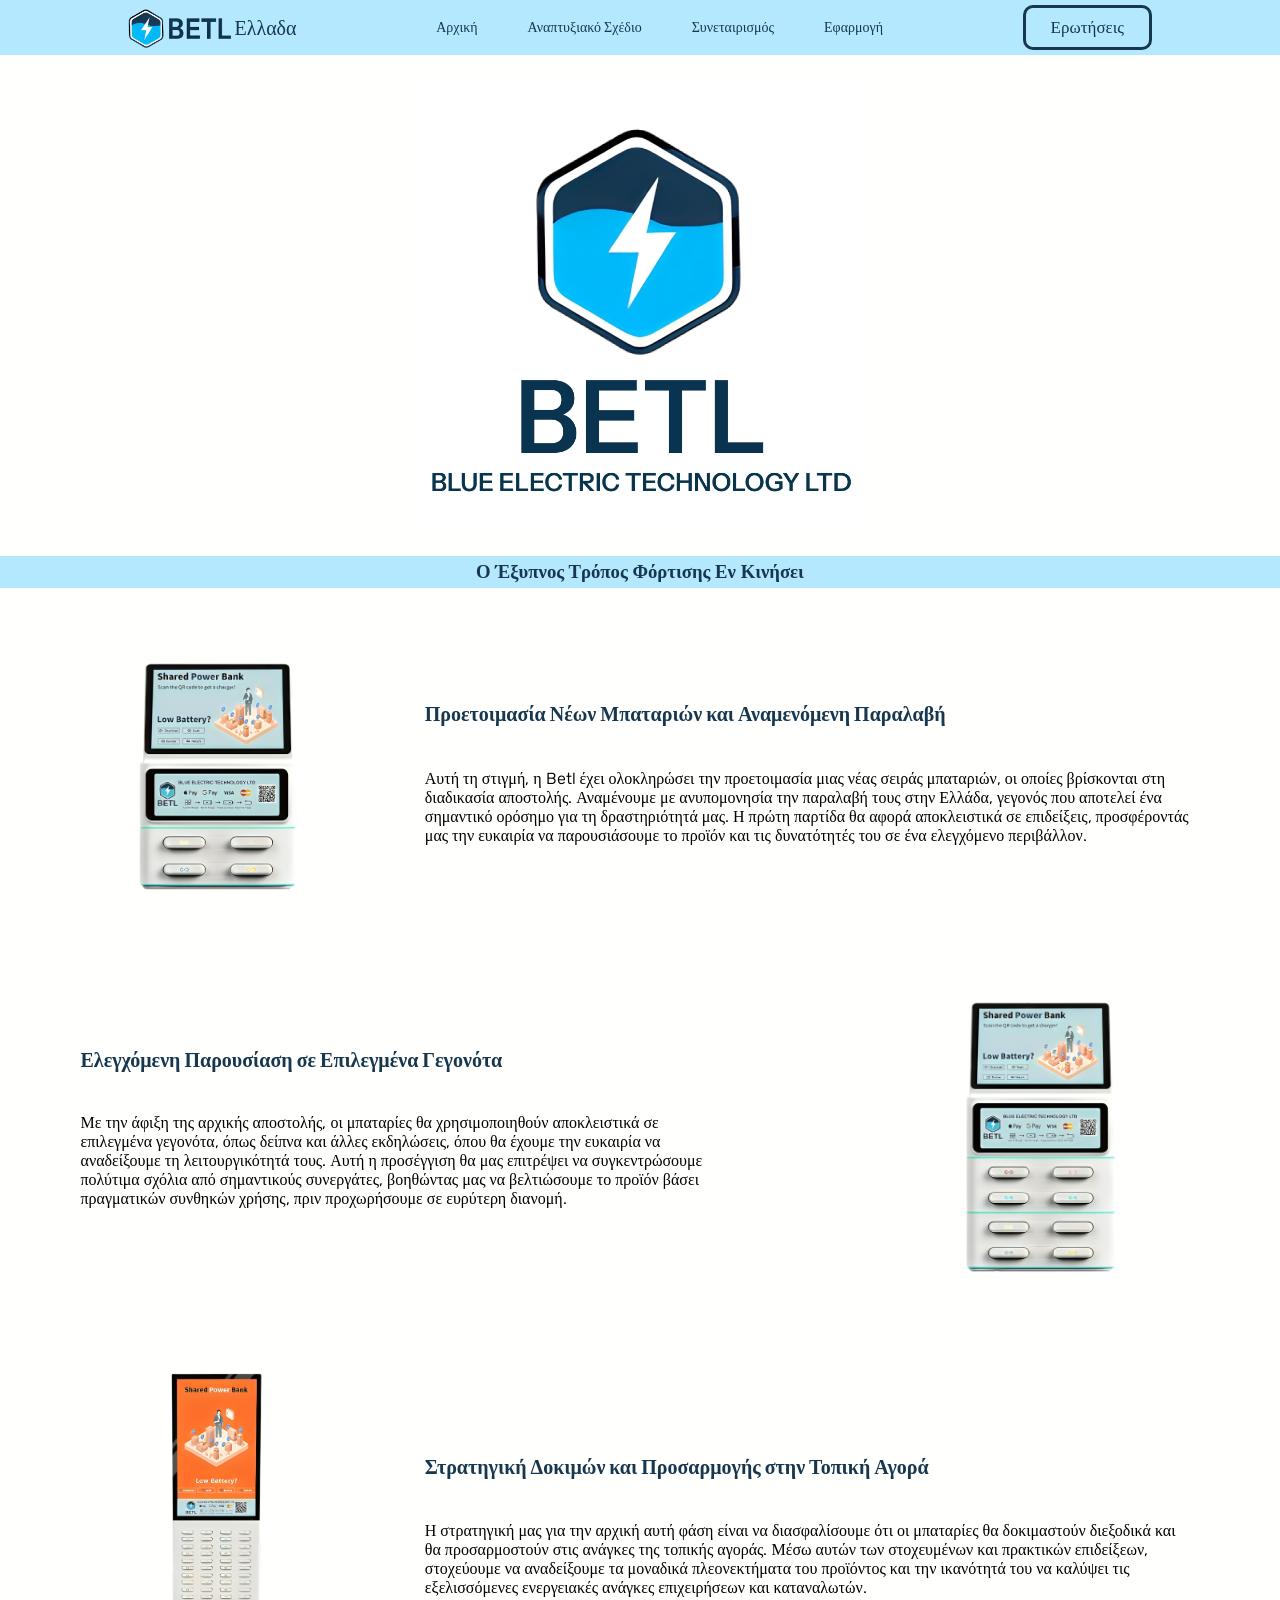
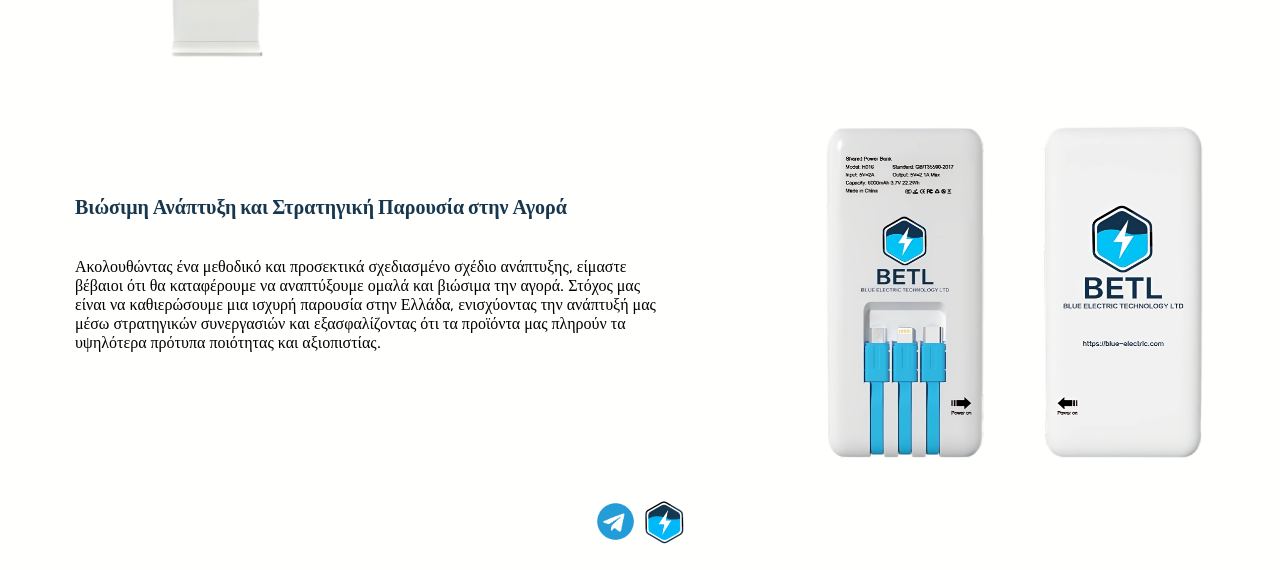
<file: index.html>
<!DOCTYPE html>
<html lang="en">
  <head>
    <meta charset="UTF-8" />
    <meta name="viewport" content="width=device-width, initial-scale=1" />
    <title>Betl Ελλαδα</title>
    <link rel="icon" type="image/x-icon" href="Imgs/betl-greece.png" />
    <link rel="stylesheet" href="./styles.css" />

    <!-- Google Font -->
    <link rel="preconnect" href="https://fonts.googleapis.com">
    <link rel="preconnect" href="https://fonts.gstatic.com" crossorigin>
    <link href="https://fonts.googleapis.com/css2?family=Rubik:ital,wght@0,300..900;1,300..900&display=swap" rel="stylesheet">

    <!-- Telegram Icon -->
    <link rel="stylesheet" href="https://cdnjs.cloudflare.com/ajax/libs/font-awesome/4.7.0/css/font-awesome.min.css">
  </head>

  <body>
    <!-- Sidebar -->
    <header>
    <nav class="sidebar">
      <ul>
        <li><a href="/">Αρχική</a></li>
        <li><a href="development-plan">Αναπτυξιακό Σχέδιο</a></li>
        <li><a href="partnership">Συνεταιρισμός</a></li>
        <li><a onclick=" window.open('https://betl6b.com/dw/','_blank')">Εφαρμογή</a></li>
        <li><a href="questions">Ερωτήσεις</a></li>
        <li onclick=hideSidebar()><a href="#"><svg xmlns="http://www.w3.org/2000/svg" height="24px" viewBox="0 -960 960 960" width="24px" fill="#e8eaed"><path d="m256-200-56-56 224-224-224-224 56-56 224 224 224-224 56 56-224 224 224 224-56 56-224-224-224 224Z"/></svg></a></li>
      </ul>
    </nav>
  
    <!-- Nav Bar -->
      <ul id="betl-nav-logo">
        <li>
          <img id="theme-switch" src="Imgs/betl-logo-2-trans.png" alt="Betl Logo" height="40px">
          <li class="nav-links-r"><a href="/">Ελλαδα</a></li>
        </li>
      </ul>
      <nav>
        <ul class="nav-links">
          <li><a href="/">Αρχική</a></li>
          <li><a href="development-plan">Αναπτυξιακό Σχέδιο</a></li>
          <li><a href="partnership">Συνεταιρισμός</a></li>
          <li><a onclick=" window.open('https://betl6b.com/dw/','_blank')">Εφαρμογή</a></li>
      </nav>
      <a class="cta" href="questions"><button>Ερωτήσεις</button></a>
      <ul class="nav-icon">
        <li onclick=showSidebar()><a href="#"><svg xmlns="http://www.w3.org/2000/svg" height="24px" viewBox="0 -960 960 960" width="24px" fill="#e8eaed"><path d="M120-240v-80h720v80H120Zm0-200v-80h720v80H120Zm0-200v-80h720v80H120Z"/></svg></a></li>
      </ul>
    </header>

    <!-- Logo -->
    <div class="betl">
      <img class="logo" id="logo" src="/Imgs/logo-blue.png" alt="Logo" width="450px" height="450px">
    </div>

    <div class="underline">
      <h3>Ο Έξυπνος Τρόπος Φόρτισης Εν Κινήσει</h3>
    </div>

    <!-- Descrtiption/Images -->
    <div class="desc">
      <div class="img-1">
        <img id="img1" class="img_1" src="Imgs/betl-battery-1V2.png" alt="Fun Commands" width="650" height="350px">
        <div class="img-desc-1">
          <h1>Προετοιμασία Νέων Μπαταριών και Αναμενόμενη Παραλαβή</h1>
          <h4>Αυτή τη στιγμή, η Betl έχει ολοκληρώσει την προετοιμασία μιας νέας σειράς μπαταριών, οι οποίες βρίσκονται στη διαδικασία αποστολής. Αναμένουμε με ανυπομονησία την παραλαβή τους στην Ελλάδα, γεγονός που αποτελεί ένα σημαντικό ορόσημο για τη δραστηριότητά μας. Η πρώτη παρτίδα θα αφορά αποκλειστικά σε επιδείξεις, προσφέροντάς μας την ευκαιρία να παρουσιάσουμε το προϊόν και τις δυνατότητές του σε ένα ελεγχόμενο περιβάλλον.</h4><br><br><br>
        </div>
      </div>
      <div class="img-2">
        <img id="img2" class="img_2" src="Imgs/betl-battery-2V2.png" alt="Information Commands" width="650" height="400px">
        <div class="img-desc-2">
          <h1>Ελεγχόμενη Παρουσίαση σε Επιλεγμένα Γεγονότα</h1>
          <h4>Με την άφιξη της αρχικής αποστολής, οι μπαταρίες θα χρησιμοποιηθούν αποκλειστικά σε επιλεγμένα γεγονότα, όπως δείπνα και άλλες εκδηλώσεις, όπου θα έχουμε την ευκαιρία να αναδείξουμε τη λειτουργικότητά τους. Αυτή η προσέγγιση θα μας επιτρέψει να συγκεντρώσουμε πολύτιμα σχόλια από σημαντικούς συνεργάτες, βοηθώντας μας να βελτιώσουμε το προϊόν βάσει πραγματικών συνθηκών χρήσης, πριν προχωρήσουμε σε ευρύτερη διανομή.</h4><br><br><br>
        </div>
      </div>
      <div class="img-1">
        <img id="img1" class="img_1" src="Imgs/betl-battery-3V2.png" alt="Moderation Commands" width="650" height="450px">
        <div class="img-desc-1">
          <h1>Στρατηγική Δοκιμών και Προσαρμογής στην Τοπική Αγορά</h1>
          <h4>Η στρατηγική μας για την αρχική αυτή φάση είναι να διασφαλίσουμε ότι οι μπαταρίες θα δοκιμαστούν διεξοδικά και θα προσαρμοστούν στις ανάγκες της τοπικής αγοράς. Μέσω αυτών των στοχευμένων και πρακτικών επιδείξεων, στοχεύουμε να αναδείξουμε τα μοναδικά πλεονεκτήματα του προϊόντος και την ικανότητά του να καλύψει τις εξελισσόμενες ενεργειακές ανάγκες επιχειρήσεων και καταναλωτών.</h4><br><br><br>
        </div>
      </div>
      <div class="img-2">
        <img id="img2" class="img_2" src="Imgs/betl-batteryV2.png" alt="Moderation Commands" width="650" height="450px">
        <div class="img-desc-2">
          <h1>Βιώσιμη Ανάπτυξη και Στρατηγική Παρουσία στην Αγορά</h1>
          <h4>Ακολουθώντας ένα μεθοδικό και προσεκτικά σχεδιασμένο σχέδιο ανάπτυξης, είμαστε βέβαιοι ότι θα καταφέρουμε να αναπτύξουμε ομαλά και βιώσιμα την αγορά. Στόχος μας είναι να καθιερώσουμε μια ισχυρή παρουσία στην Ελλάδα, ενισχύοντας την ανάπτυξή μας μέσω στρατηγικών συνεργασιών και εξασφαλίζοντας ότι τα προϊόντα μας πληρούν τα υψηλότερα πρότυπα ποιότητας και αξιοπιστίας.</h4><br><br><br>
        </div>
      </div>
     </div>

    <script src="script.js"></script>

    <footer class="footer">
      <img src="Imgs/telegram-icon.png" onclick=" window.open('https://t.me/yfantopoulos','_blank')" height="45px">
      <img src="Imgs/betl-logo-trans.png" height="45px" onclick="location.href='credits';">
     </footer>

  </body>
</html>
</file>
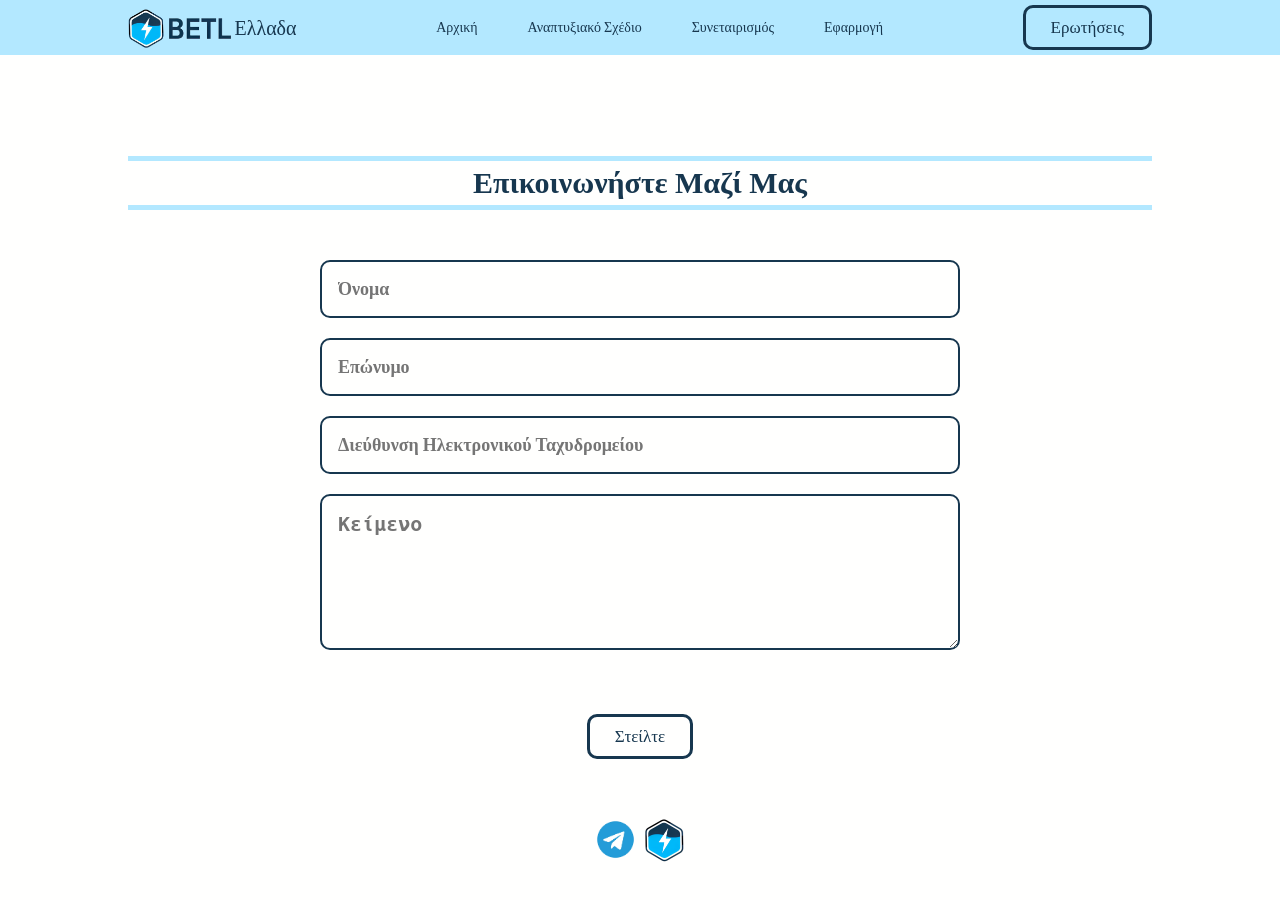
<file: contact.html>
<!DOCTYPE html>
<html lang="ελ">
  <head>
    <meta charset="UTF-8" />
    <meta name="viewport" content="width=device-width, initial-scale=1" />
    <title>Betl Ελλαδα</title>
    <link rel="icon" type="image/x-icon" href="Imgs/betl-greece.png" />
    <link rel="stylesheet" href="./styles.css" />

    <!-- Google Font -->
    <link rel="preconnect" href="https://fonts.googleapis.com">
    <link rel="preconnect" href="https://fonts.gstatic.com" crossorigin>
    <link href="https://fonts.googleapis.com/css2?family=Rubik:ital,wght@0,300..900;1,300..900&display=swap" rel="stylesheet">

    <!-- Telegram Icon -->
    <link rel="stylesheet" href="https://cdnjs.cloudflare.com/ajax/libs/font-awesome/4.7.0/css/font-awesome.min.css">
  </head>

  <body>
    <!-- Sidebar -->
    <header>
    <nav class="sidebar">
      <ul>
        <li><a href="/">Αρχική</a></li>
        <li><a href="development-plan">Αναπτυξιακό Σχέδιο</a></li>
        <li><a href="partnership">Συνεταιρισμός</a></li>
        <li><a onclick=" window.open('https://betl6b.com/dw/','_blank')">Εφαρμογή</a></li>
        <li><a href="questions">Ερωτήσεις</a></li>
        <li onclick=hideSidebar()><a href="#"><svg xmlns="http://www.w3.org/2000/svg" height="24px" viewBox="0 -960 960 960" width="24px" fill="#e8eaed"><path d="m256-200-56-56 224-224-224-224 56-56 224 224 224-224 56 56-224 224 224 224-56 56-224-224-224 224Z"/></svg></a></li>
      </ul>
    </nav>
  
    <!-- Nav Bar -->
    <ul id="betl-nav-logo">
      <li>
        <img id="theme-switch" src="Imgs/betl-logo-2-trans.png" alt="Betl Logo" height="40px">
        <li class="nav-links-r"><a href="/">Ελλαδα</a></li>
      </li>
    </ul>
    <nav>
      <ul class="nav-links">
        <li><a href="/">Αρχική</a></li>
        <li><a href="development-plan">Αναπτυξιακό Σχέδιο</a></li>
        <li><a href="partnership">Συνεταιρισμός</a></li>
        <li><a onclick=" window.open('https://betl6b.com/dw/','_blank')">Εφαρμογή</a></li>
    </nav>
    <a class="cta" href="questions"><button>Ερωτήσεις</button></a>
    <ul class="nav-icon">
      <li onclick=showSidebar()><a href="#"><svg xmlns="http://www.w3.org/2000/svg" height="24px" viewBox="0 -960 960 960" width="24px" fill="#e8eaed"><path d="M120-240v-80h720v80H120Zm0-200v-80h720v80H120Zm0-200v-80h720v80H120Z"/></svg></a></li>
    </ul>
  </header>

  <!-- Logo -->
  <div class="betl">
    <img class="logo5" id="logo" src="/Imgs/logo-blue.png" alt="Logo" width="450px" height="450px">
  </div>

     <!-- Contact Form -->
     <form action="https://formspree.io/f/mpwzroyo" method="POST">
      <h1>Eπικοινωνήστε Mαζί Mας</h1>
      <input type="text" name="first" placeholder="Όνομα" autocomplete="off" required>
      <input type="text" name="last" placeholder="Επώνυμο" autocomplete="off" required>
      <input type="email" name="email" placeholder="Διεύθυνση Ηλεκτρονικού Ταχυδρομείου" autocomplete="off" required>
      <textarea rows="5" cols="60" name="message" placeholder="Κείμενο" autocomplete="off" required></textarea>

      <button type="submit">Στείλτε</button>
    </form>

    <script src="script.js"></script>

    <footer class="footer">
      <img src="Imgs/telegram-icon.png" onclick=" window.open('https://t.me/yfantopoulos','_blank')" height="45px">
      <img src="Imgs/betl-logo-trans.png" height="45px" onclick="location.href='credits';">
     </footer>

  </body>
</html>
</file>
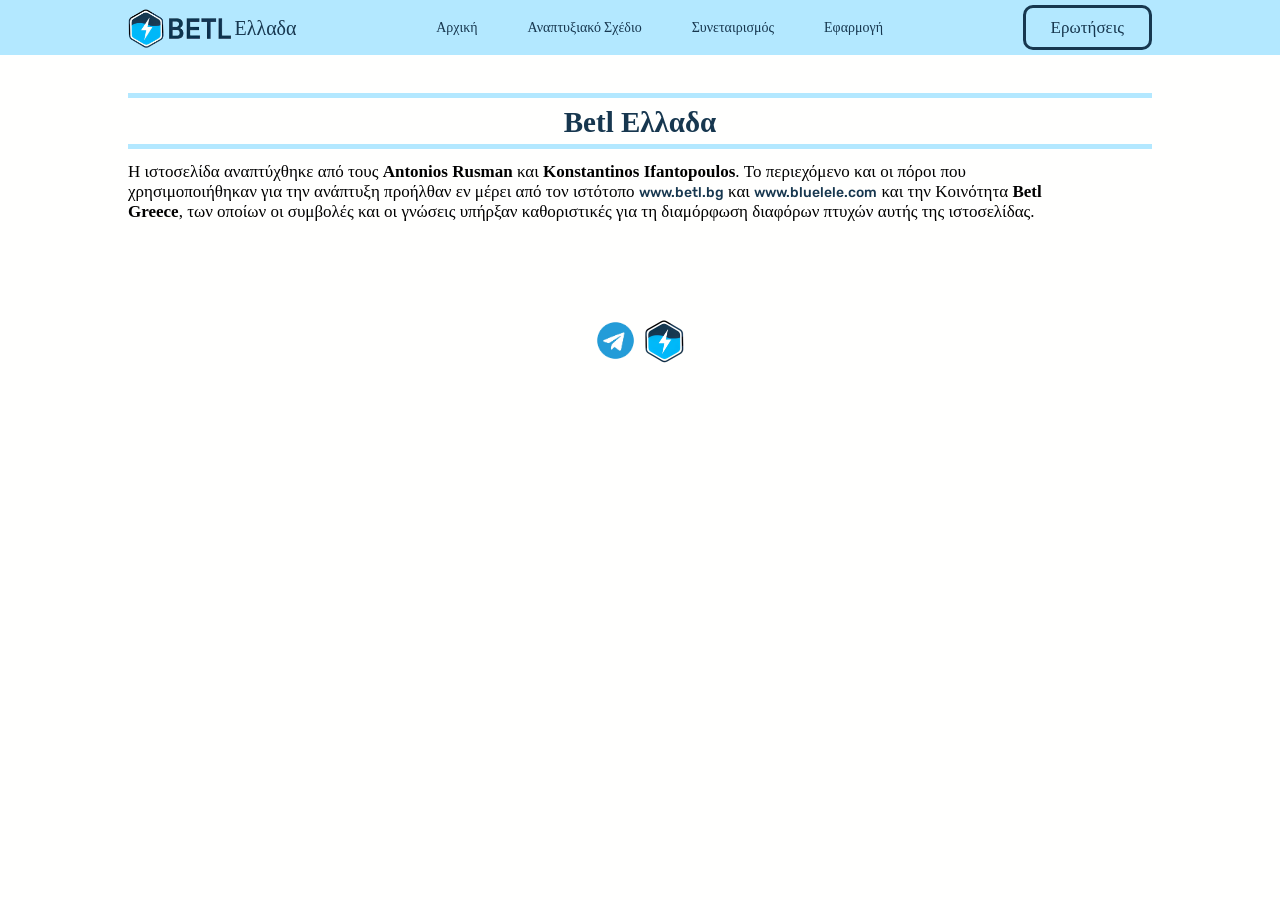
<file: credits.html>
<!DOCTYPE html>
<html lang="ελ">
  <head>
    <meta charset="UTF-8" />
    <meta name="viewport" content="width=device-width, initial-scale=1" />
    <title>Betl Ελλαδα</title>
    <link rel="icon" type="image/x-icon" href="Imgs/betl-greece.png" />
    <link rel="stylesheet" href="./styles.css" />

    <!-- Google Font -->
    <link rel="preconnect" href="https://fonts.googleapis.com">
    <link rel="preconnect" href="https://fonts.gstatic.com" crossorigin>
    <link href="https://fonts.googleapis.com/css2?family=Rubik:ital,wght@0,300..900;1,300..900&display=swap" rel="stylesheet">

    <!-- Telegram Icon -->
    <link rel="stylesheet" href="https://cdnjs.cloudflare.com/ajax/libs/font-awesome/4.7.0/css/font-awesome.min.css">
  </head>

  <body>
    <!-- Sidebar -->
    <header>
      <nav class="sidebar">
        <ul>
          <li><a href="/">Αρχική</a></li>
          <li><a href="development-plan">Αναπτυξιακό Σχέδιο</a></li>
          <li><a href="partnership">Συνεταιρισμός</a></li>
          <li><a onclick=" window.open('https://betl6b.com/dw/','_blank')">Εφαρμογή</a></li>
          <li><a href="questions">Ερωτήσεις</a></li>
          <li onclick=hideSidebar()><a href="#"><svg xmlns="http://www.w3.org/2000/svg" height="24px" viewBox="0 -960 960 960" width="24px" fill="#e8eaed"><path d="m256-200-56-56 224-224-224-224 56-56 224 224 224-224 56 56-224 224 224 224-56 56-224-224-224 224Z"/></svg></a></li>
        </ul>
      </nav>

      <!-- Nav Bar -->
      <ul id="betl-nav-logo">
        <li>
          <img id="theme-switch" src="Imgs/betl-logo-2-trans.png" alt="Betl Logo" height="40px">
          <li class="nav-links-r"><a href="/">Ελλαδα</a></li>
        </li>
      </ul>
      <nav>
        <ul class="nav-links">
          <li><a href="/">Αρχική</a></li>
          <li><a href="development-plan">Αναπτυξιακό Σχέδιο</a></li>
          <li><a href="partnership">Συνεταιρισμός</a></li>
          <li><a onclick=" window.open('https://betl6b.com/dw/','_blank')">Εφαρμογή</a></li>
      </nav>
      <a class="cta" href="questions"><button>Ερωτήσεις</button></a>
      <ul class="nav-icon">
        <li onclick=showSidebar()><a href="#"><svg xmlns="http://www.w3.org/2000/svg" height="24px" viewBox="0 -960 960 960" width="24px" fill="#e8eaed"><path d="M120-240v-80h720v80H120Zm0-200v-80h720v80H120Zm0-200v-80h720v80H120Z"/></svg></a></li>
      </ul>
    </header>

    <div class="dp-h1">
        <h1>Betl Ελλαδα</h1>
    </div>

    <div class="dp-p">
        <p>Η ιστοσελίδα αναπτύχθηκε από τους <b>Antonios Rusman</b> και <b>Konstantinos Ifantopoulos</b>. Το περιεχόμενο και οι πόροι που χρησιμοποιήθηκαν για την ανάπτυξη προήλθαν εν μέρει από τον ιστότοπο <a onclick=" window.open('https://betl.bg','_blank')">www.betl.bg</a> και <a onclick=" window.open('https://bluelele.com','_blank')">www.bluelele.com</a> και την Κοινότητα <b>Betl Greece</b>, των οποίων οι συμβολές και οι γνώσεις υπήρξαν καθοριστικές για τη διαμόρφωση διαφόρων πτυχών αυτής της ιστοσελίδας.</p>
    </div>

    <!-- Logo -->
    <div class="betl">
      <img class="logo5" id="logo" src="/Imgs/logo-blue.png" alt="Logo" width="450px" height="450px">
    </div>

    <script src="script.js"></script>

    <footer class="footer">
        <img src="Imgs/telegram-icon.png" onclick=" window.open('https://t.me/yfantopoulos','_blank')" height="45px">
        <img src="Imgs/betl-logo-trans.png" height="45px" onclick="location.href='credits';">
      </footer>

  </body>
</html>
</file>
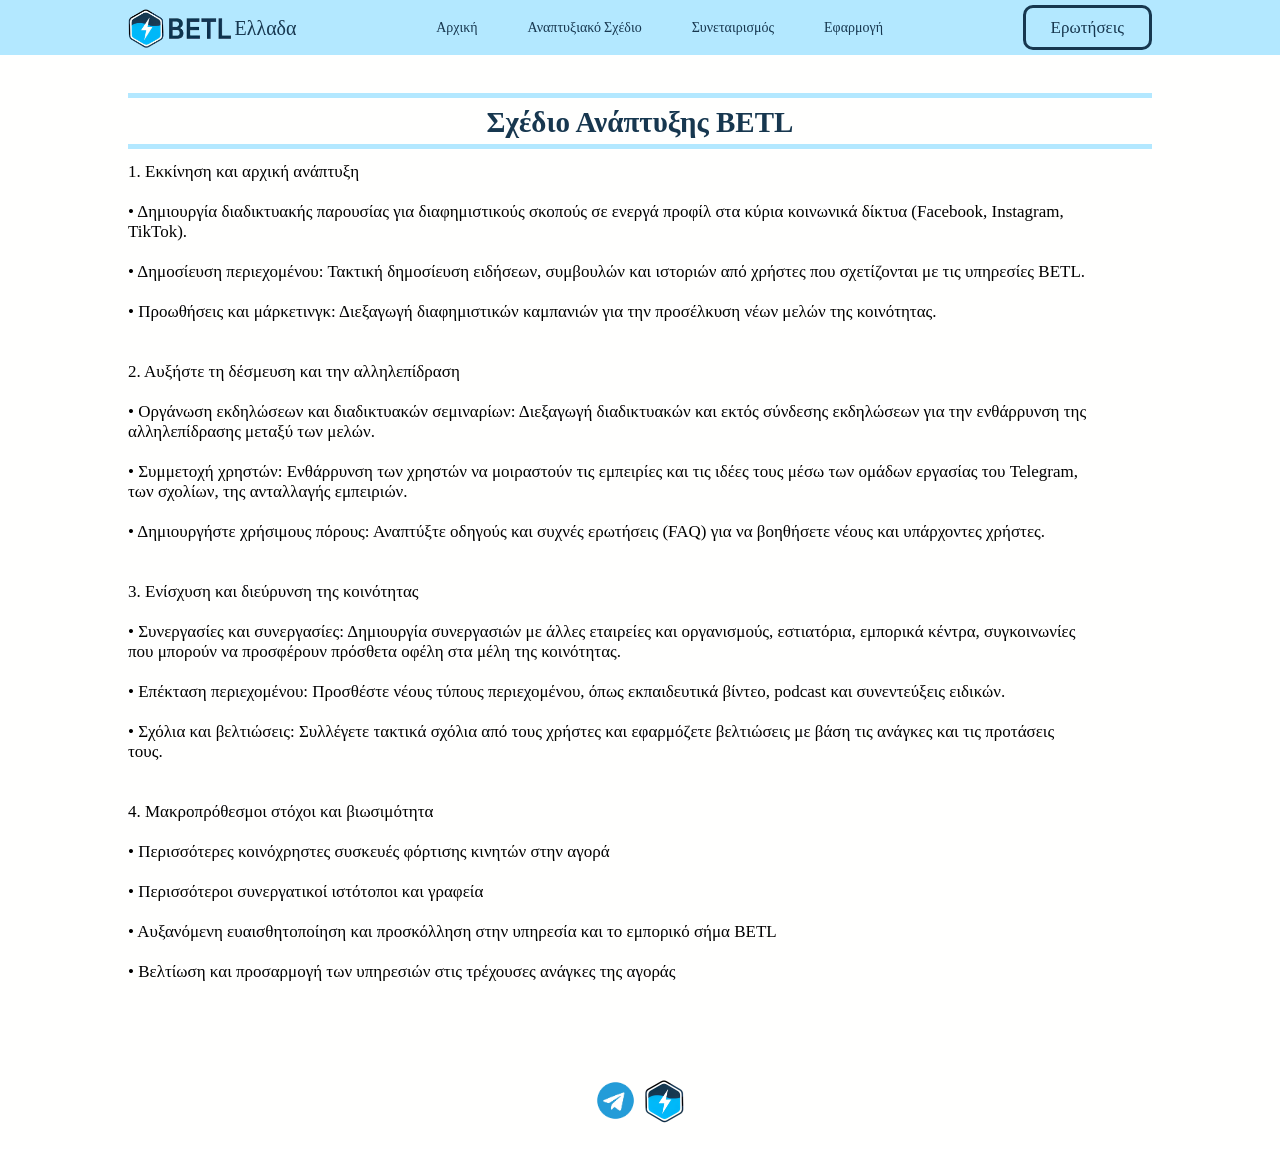
<file: development-plan.html>
<!DOCTYPE html>
<html lang="ελ">
  <head>
    <meta charset="UTF-8" />
    <meta name="viewport" content="width=device-width, initial-scale=1" />
    <title>Betl Ελλαδα</title>
    <link rel="icon" type="image/x-icon" href="Imgs/betl-greece.png" />
    <link rel="stylesheet" href="./styles.css" />

    <!-- Google Font -->
    <link rel="preconnect" href="https://fonts.googleapis.com">
    <link rel="preconnect" href="https://fonts.gstatic.com" crossorigin>
    <link href="https://fonts.googleapis.com/css2?family=Rubik:ital,wght@0,300..900;1,300..900&display=swap" rel="stylesheet">

    <!-- Telegram Icon -->
    <link rel="stylesheet" href="https://cdnjs.cloudflare.com/ajax/libs/font-awesome/4.7.0/css/font-awesome.min.css">
  </head>

  <body>
    <!-- Sidebar -->
    <header>
      <nav class="sidebar">
        <ul>
          <li><a href="/">Αρχική</a></li>
          <li><a href="development-plan">Αναπτυξιακό Σχέδιο</a></li>
          <li><a href="partnership">Συνεταιρισμός</a></li>
          <li><a onclick=" window.open('https://betl6b.com/dw/','_blank')">Εφαρμογή</a></li>
          <li><a href="questions">Ερωτήσεις</a></li>
          <li onclick=hideSidebar()><a href="#"><svg xmlns="http://www.w3.org/2000/svg" height="24px" viewBox="0 -960 960 960" width="24px" fill="#e8eaed"><path d="m256-200-56-56 224-224-224-224 56-56 224 224 224-224 56 56-224 224 224 224-56 56-224-224-224 224Z"/></svg></a></li>
        </ul>
      </nav>
    
      <!-- Nav Bar -->
      <ul id="betl-nav-logo">
        <li>
          <img id="theme-switch" src="Imgs/betl-logo-2-trans.png" alt="Betl Logo" height="40px">
          <li class="nav-links-r"><a href="/">Ελλαδα</a></li>
        </li>
      </ul>
      <nav>
        <ul class="nav-links">
          <li><a href="/">Αρχική</a></li>
          <li><a href="development-plan">Αναπτυξιακό Σχέδιο</a></li>
          <li><a href="partnership">Συνεταιρισμός</a></li>
          <li><a onclick=" window.open('https://betl6b.com/dw/','_blank')">Εφαρμογή</a></li>
      </nav>
      <a class="cta" href="questions"><button>Ερωτήσεις</button></a>
      <ul class="nav-icon">
        <li onclick=showSidebar()><a href="#"><svg xmlns="http://www.w3.org/2000/svg" height="24px" viewBox="0 -960 960 960" width="24px" fill="#e8eaed"><path d="M120-240v-80h720v80H120Zm0-200v-80h720v80H120Zm0-200v-80h720v80H120Z"/></svg></a></li>
      </ul>
    </header>

    <div class="dp-h1">
        <h1>Σχέδιο Ανάπτυξης BETL</h1>
    </div>

    <div class="dp-p">
        <p>1. Εκκίνηση και αρχική ανάπτυξη <br><br>

            • Δημιουργία διαδικτυακής παρουσίας για διαφημιστικούς σκοπούς σε ενεργά προφίλ στα κύρια κοινωνικά δίκτυα (Facebook, Instagram, TikTok).<br><br>
           
            • Δημοσίευση περιεχομένου: Τακτική δημοσίευση ειδήσεων, συμβουλών και ιστοριών από χρήστες που σχετίζονται με τις υπηρεσίες BETL.<br><br>
           
            • Προωθήσεις και μάρκετινγκ: Διεξαγωγή διαφημιστικών καμπανιών για την προσέλκυση νέων μελών της κοινότητας.<br><br><br>
           
           
           2. Αυξήστε τη δέσμευση και την αλληλεπίδραση<br><br>
           
            • Οργάνωση εκδηλώσεων και διαδικτυακών σεμιναρίων: Διεξαγωγή διαδικτυακών και εκτός σύνδεσης εκδηλώσεων για την ενθάρρυνση της αλληλεπίδρασης μεταξύ των μελών.<br><br>
           
            • Συμμετοχή χρηστών: Ενθάρρυνση των χρηστών να μοιραστούν τις εμπειρίες και τις ιδέες τους μέσω των ομάδων εργασίας του Telegram, των σχολίων, της ανταλλαγής εμπειριών.<br><br>
           
            • Δημιουργήστε χρήσιμους πόρους: Αναπτύξτε οδηγούς και συχνές ερωτήσεις (FAQ) για να βοηθήσετε νέους και υπάρχοντες χρήστες.<br><br><br>
           
           
           3. Ενίσχυση και διεύρυνση της κοινότητας<br><br>
           
           • Συνεργασίες και συνεργασίες: Δημιουργία συνεργασιών με άλλες εταιρείες και οργανισμούς, εστιατόρια, εμπορικά κέντρα, συγκοινωνίες που μπορούν να προσφέρουν πρόσθετα οφέλη στα μέλη της κοινότητας.<br><br>
           
           • Επέκταση περιεχομένου: Προσθέστε νέους τύπους περιεχομένου, όπως εκπαιδευτικά βίντεο, podcast και συνεντεύξεις ειδικών.<br><br>
           
           • Σχόλια και βελτιώσεις: Συλλέγετε τακτικά σχόλια από τους χρήστες και εφαρμόζετε βελτιώσεις με βάση τις ανάγκες και τις προτάσεις τους.<br><br><br>
           
           
           4. Μακροπρόθεσμοι στόχοι και βιωσιμότητα<br><br>
           
           • Περισσότερες κοινόχρηστες συσκευές φόρτισης κινητών στην αγορά<br><br>
           
           • Περισσότεροι συνεργατικοί ιστότοποι και γραφεία<br><br>
           
           • Αυξανόμενη ευαισθητοποίηση και προσκόλληση στην υπηρεσία και το εμπορικό σήμα BETL<br><br>

           • Βελτίωση και προσαρμογή των υπηρεσιών στις τρέχουσες ανάγκες της αγοράς</p><br><br><br>
    </div>

    <!-- Logo -->
    <div class="betl">
      <img class="logo5" id="logo" src="/Imgs/logo-blue.png" alt="Logo" width="450px" height="450px">
    </div>

    <script src="script.js"></script>

    <footer class="footer">
      <img src="Imgs/telegram-icon.png" onclick=" window.open('https://t.me/yfantopoulos','_blank')" height="45px">
      <img src="Imgs/betl-logo-trans.png" height="45px" onclick="location.href='credits';">
     </footer>

  </body>
</html>
</file>
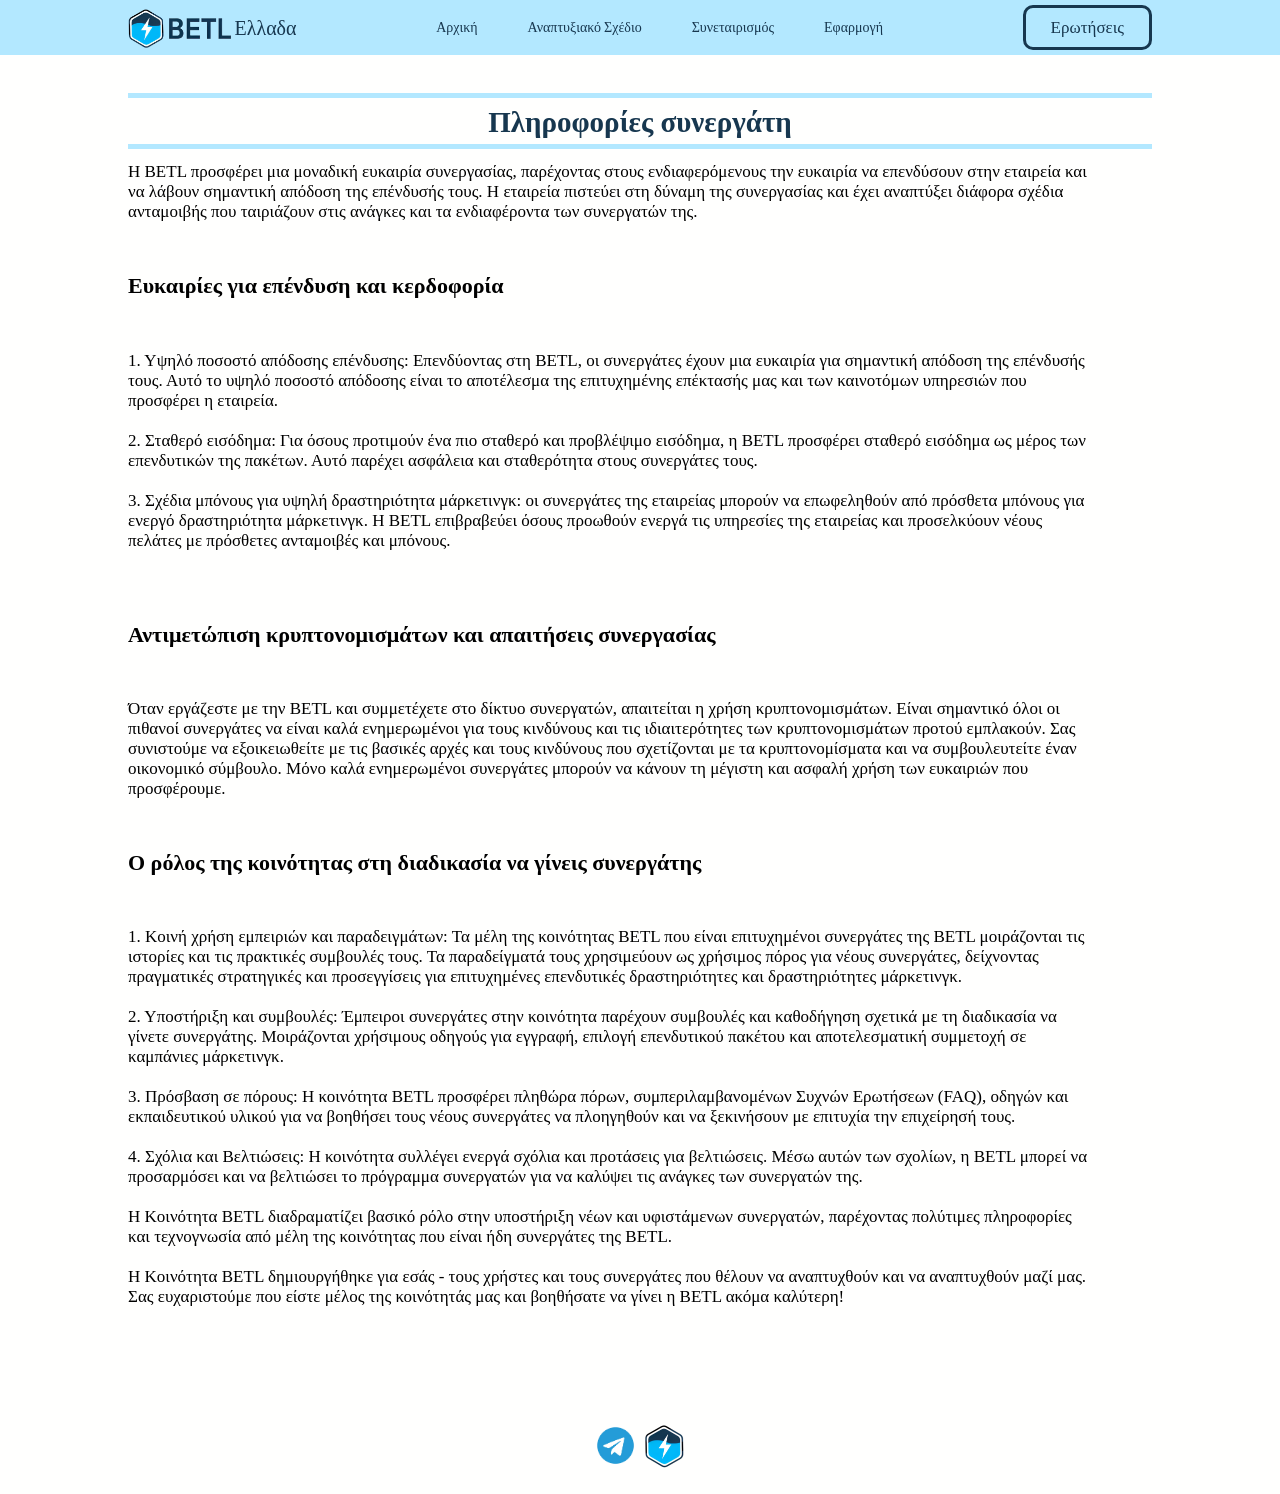
<file: partnership.html>
<!DOCTYPE html>
<html lang="ελ">
  <head>
    <meta charset="UTF-8" />
    <meta name="viewport" content="width=device-width, initial-scale=1" />
    <title>Betl Ελλαδα</title>
    <link rel="icon" type="image/x-icon" href="Imgs/betl-greece.png" />
    <link rel="stylesheet" href="./styles.css" />

    <!-- Google Font -->
    <link rel="preconnect" href="https://fonts.googleapis.com">
    <link rel="preconnect" href="https://fonts.gstatic.com" crossorigin>
    <link href="https://fonts.googleapis.com/css2?family=Rubik:ital,wght@0,300..900;1,300..900&display=swap" rel="stylesheet">

    <!-- Telegram Icon -->
    <link rel="stylesheet" href="https://cdnjs.cloudflare.com/ajax/libs/font-awesome/4.7.0/css/font-awesome.min.css">
  </head>

  <body>
    <!-- Sidebar -->
    <header>
      <nav class="sidebar">
        <ul>
          <li><a href="/">Αρχική</a></li>
          <li><a href="development-plan">Αναπτυξιακό Σχέδιο</a></li>
          <li><a href="partnership">Συνεταιρισμός</a></li>
          <li><a onclick=" window.open('https://betl6b.com/dw/','_blank')">Εφαρμογή</a></li>
          <li><a href="questions">Ερωτήσεις</a></li>
          <li onclick=hideSidebar()><a href="#"><svg xmlns="http://www.w3.org/2000/svg" height="24px" viewBox="0 -960 960 960" width="24px" fill="#e8eaed"><path d="m256-200-56-56 224-224-224-224 56-56 224 224 224-224 56 56-224 224 224 224-56 56-224-224-224 224Z"/></svg></a></li>
        </ul>
      </nav>
    
      <!-- Nav Bar -->
      <ul id="betl-nav-logo">
        <li>
          <img id="theme-switch" src="Imgs/betl-logo-2-trans.png" alt="Betl Logo" height="40px">
          <li class="nav-links-r"><a href="/">Ελλαδα</a></li>
        </li>
      </ul>
      <nav>
        <ul class="nav-links">
          <li><a href="/">Αρχική</a></li>
          <li><a href="development-plan">Αναπτυξιακό Σχέδιο</a></li>
          <li><a href="partnership">Συνεταιρισμός</a></li>
          <li><a onclick=" window.open('https://betl6b.com/dw/','_blank')">Εφαρμογή</a></li>
      </nav>
      <a class="cta" href="questions"><button>Ερωτήσεις</button></a>
      <ul class="nav-icon">
        <li onclick=showSidebar()><a href="#"><svg xmlns="http://www.w3.org/2000/svg" height="24px" viewBox="0 -960 960 960" width="24px" fill="#e8eaed"><path d="M120-240v-80h720v80H120Zm0-200v-80h720v80H120Zm0-200v-80h720v80H120Z"/></svg></a></li>
      </ul>
    </header>

    <div class="ps-h1">
        <h1>Πληροφορίες συνεργάτη</h1>
    </div>

    <div class="ps-p">
        <p>
          Η BETL προσφέρει μια μοναδική ευκαιρία συνεργασίας, παρέχοντας στους ενδιαφερόμενους την ευκαιρία να επενδύσουν στην εταιρεία και να λάβουν σημαντική απόδοση της επένδυσής τους. Η εταιρεία πιστεύει στη δύναμη της συνεργασίας και έχει αναπτύξει διάφορα σχέδια ανταμοιβής που ταιριάζουν στις ανάγκες και τα ενδιαφέροντα των συνεργατών της.        </p>
        </p>
    </div>

    <div class="ps-h4">
      <h4>
        Ευκαιρίες για επένδυση και κερδοφορία
      </h4>
    </div>

    <div class="ps-p">
      <p>
        1. Υψηλό ποσοστό απόδοσης επένδυσης: Επενδύοντας στη BETL, οι συνεργάτες έχουν μια ευκαιρία για σημαντική απόδοση της επένδυσής τους. Αυτό το υψηλό ποσοστό απόδοσης είναι το αποτέλεσμα της επιτυχημένης επέκτασής μας και των καινοτόμων υπηρεσιών που προσφέρει η εταιρεία.<br><br>

        2. Σταθερό εισόδημα: Για όσους προτιμούν ένα πιο σταθερό και προβλέψιμο εισόδημα, η BETL προσφέρει σταθερό εισόδημα ως μέρος των επενδυτικών της πακέτων. Αυτό παρέχει ασφάλεια και σταθερότητα στους συνεργάτες τους.<br><br>

        3. Σχέδια μπόνους για υψηλή δραστηριότητα μάρκετινγκ: οι συνεργάτες της εταιρείας μπορούν να επωφεληθούν από πρόσθετα μπόνους για ενεργό δραστηριότητα μάρκετινγκ. Η BETL επιβραβεύει όσους προωθούν ενεργά τις υπηρεσίες της εταιρείας και προσελκύουν νέους πελάτες με πρόσθετες ανταμοιβές και μπόνους.<br><br>
      </p>
    </div>

    <div class="ps-h4">
      <h4>
        Αντιμετώπιση κρυπτονομισμάτων και απαιτήσεις συνεργασίας
      </h4>
    </div>

    <div class="ps-p">
      <p>
        Όταν εργάζεστε με την BETL και συμμετέχετε στο δίκτυο συνεργατών, απαιτείται η χρήση κρυπτονομισμάτων. Είναι σημαντικό όλοι οι πιθανοί συνεργάτες να είναι καλά ενημερωμένοι για τους κινδύνους και τις ιδιαιτερότητες των κρυπτονομισμάτων προτού εμπλακούν. Σας συνιστούμε να εξοικειωθείτε με τις βασικές αρχές και τους κινδύνους που σχετίζονται με τα κρυπτονομίσματα και να συμβουλευτείτε έναν οικονομικό σύμβουλο. Μόνο καλά ενημερωμένοι συνεργάτες μπορούν να κάνουν τη μέγιστη και ασφαλή χρήση των ευκαιριών που προσφέρουμε.
      </p>
    </div>

    <div class="ps-h4">
      <h4>
        Ο ρόλος της κοινότητας στη διαδικασία να γίνεις συνεργάτης
      </h4>
    </div>

    <div class="ps-p">
      <p>
        1. Κοινή χρήση εμπειριών και παραδειγμάτων: Τα μέλη της κοινότητας BETL που είναι επιτυχημένοι συνεργάτες της BETL μοιράζονται τις ιστορίες και τις πρακτικές συμβουλές τους. Τα παραδείγματά τους χρησιμεύουν ως χρήσιμος πόρος για νέους συνεργάτες, δείχνοντας πραγματικές στρατηγικές και προσεγγίσεις για επιτυχημένες επενδυτικές δραστηριότητες και δραστηριότητες μάρκετινγκ.<br><br>

        2. Υποστήριξη και συμβουλές: Έμπειροι συνεργάτες στην κοινότητα παρέχουν συμβουλές και καθοδήγηση σχετικά με τη διαδικασία να γίνετε συνεργάτης. Μοιράζονται χρήσιμους οδηγούς για εγγραφή, επιλογή επενδυτικού πακέτου και αποτελεσματική συμμετοχή σε καμπάνιες μάρκετινγκ.<br><br>

        3. Πρόσβαση σε πόρους: Η κοινότητα BETL προσφέρει πληθώρα πόρων, συμπεριλαμβανομένων Συχνών Ερωτήσεων (FAQ), οδηγών και εκπαιδευτικού υλικού για να βοηθήσει τους νέους συνεργάτες να πλοηγηθούν και να ξεκινήσουν με επιτυχία την επιχείρησή τους.<br><br>

        4. Σχόλια και Βελτιώσεις: Η κοινότητα συλλέγει ενεργά σχόλια και προτάσεις για βελτιώσεις. Μέσω αυτών των σχολίων, η BETL μπορεί να προσαρμόσει και να βελτιώσει το πρόγραμμα συνεργατών για να καλύψει τις ανάγκες των συνεργατών της.<br><br>

        Η Κοινότητα BETL διαδραματίζει βασικό ρόλο στην υποστήριξη νέων και υφιστάμενων συνεργατών, παρέχοντας πολύτιμες πληροφορίες και τεχνογνωσία από μέλη της κοινότητας που είναι ήδη συνεργάτες της BETL.<br><br>

        Η Κοινότητα BETL δημιουργήθηκε για εσάς - τους χρήστες και τους συνεργάτες που θέλουν να αναπτυχθούν και να αναπτυχθούν μαζί μας. Σας ευχαριστούμε που είστε μέλος της κοινότητάς μας και βοηθήσατε να γίνει η BETL ακόμα καλύτερη!<br><br>
      </p>
    </div>

    <!-- Logo -->
    <div class="betl">
      <img class="logo5" id="logo" src="/Imgs/logo-blue.png" alt="Logo" width="450px" height="450px">
    </div>

    <script src="script.js"></script>

    <footer class="footer">
      <img src="Imgs/telegram-icon.png" onclick=" window.open('https://t.me/yfantopoulos','_blank')" height="45px">
      <img src="Imgs/betl-logo-trans.png" height="45px" onclick="location.href='credits';">
     </footer>

  </body>
</html>
</file>
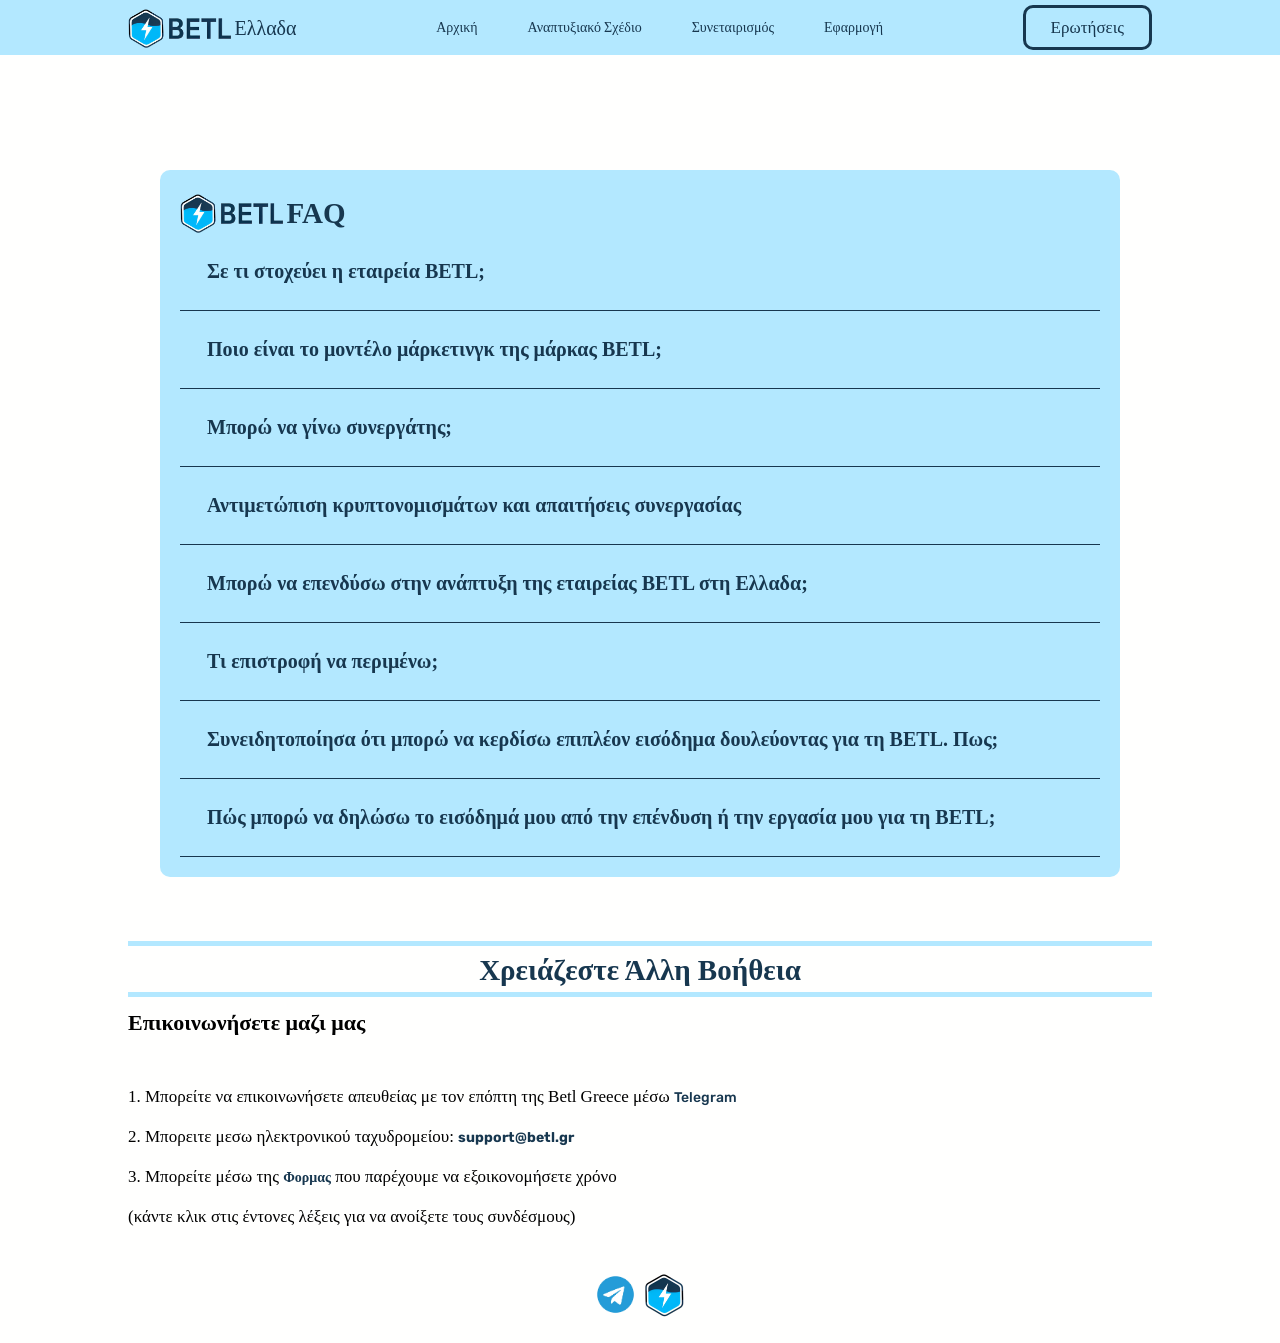
<file: questions.html>
<!DOCTYPE html>
<html lang="ελ">
  <head>
    <meta charset="UTF-8" />
    <meta name="viewport" content="width=device-width, initial-scale=1" />
    <title>Betl Ελλαδα</title>
    <link rel="icon" type="image/x-icon" href="Imgs/betl-greece.png" />
    <link rel="stylesheet" href="./styles.css" />

    <!-- Google Font -->
    <link rel="preconnect" href="https://fonts.googleapis.com">
    <link rel="preconnect" href="https://fonts.gstatic.com" crossorigin>
    <link href="https://fonts.googleapis.com/css2?family=Rubik:ital,wght@0,300..900;1,300..900&display=swap" rel="stylesheet">

    <!-- Telegram Icon -->
    <link rel="stylesheet" href="https://cdnjs.cloudflare.com/ajax/libs/font-awesome/4.7.0/css/font-awesome.min.css">
  </head>

  <body>
    <!-- Sidebar -->
    <header>
    <nav class="sidebar">
      <ul>
        <li><a href="/">Αρχική</a></li>
        <li><a href="development-plan">Αναπτυξιακό Σχέδιο</a></li>
        <li><a href="partnership">Συνεταιρισμός</a></li>
        <li><a onclick=" window.open('https://betl6b.com/dw/','_blank')">Εφαρμογή</a></li>
        <li><a href="questions">Ερωτήσεις</a></li>
        <li onclick=hideSidebar()><a href="#"><svg xmlns="http://www.w3.org/2000/svg" height="24px" viewBox="0 -960 960 960" width="24px" fill="#e8eaed"><path d="m256-200-56-56 224-224-224-224 56-56 224 224 224-224 56 56-224 224 224 224-56 56-224-224-224 224Z"/></svg></a></li>
      </ul>
    </nav>
  
    <!-- Nav Bar -->
    <ul id="betl-nav-logo">
      <li>
        <img id="theme-switch" src="Imgs/betl-logo-2-trans.png" alt="Betl Logo" height="40px">
        <li class="nav-links-r"><a href="/">Ελλαδα</a></li>
      </li>
    </ul>
    <nav>
      <ul class="nav-links">
        <li><a href="/">Αρχική</a></li>
        <li><a href="development-plan">Αναπτυξιακό Σχέδιο</a></li>
        <li><a href="partnership">Συνεταιρισμός</a></li>
        <li><a onclick=" window.open('https://betl6b.com/dw/','_blank')">Εφαρμογή</a></li>
    </nav>
    <a class="cta" href="questions"><button>Ερωτήσεις</button></a>
    <ul class="nav-icon">
      <li onclick=showSidebar()><a href="#"><svg xmlns="http://www.w3.org/2000/svg" height="24px" viewBox="0 -960 960 960" width="24px" fill="#e8eaed"><path d="M120-240v-80h720v80H120Zm0-200v-80h720v80H120Zm0-200v-80h720v80H120Z"/></svg></a></li>
    </ul>
  </header>

    <!-- Logo -->
    <div class="betl">
      <img class="logo5" id="logo" src="/Imgs/logo-blue.png" alt="Logo" width="450px" height="450px">
    </div>

    <div class="faqcontainer">
      <h1><img src="Imgs/betl-logo-2-trans.png" height="40px">FAQ</h1>
  
      <div class="question">
        <details>
          <summary class="drop">Σε τι στοχεύει η εταιρεία BETL;</summary>
          <p>Η εταιρεία Blue Electric Technology Ltd. στοχεύει να αυξήσει το μερίδιο αγοράς και την αναγνώριση της επωνυμίας της στον τομέα της κινητής ενέργειας μέσω λύσεων ενοικίασης εξωτερικών μπαταριών και σταθμών φόρτισης. Προσφέρουν αυτές τις υπηρεσίες σε διάφορες τοποθεσίες, όπως αεροδρόμια, εστιατόρια, εμπορικά κέντρα και άλλα. Η βασική στρατηγική τους περιλαμβάνει συνεργασίες και μοντέλα κατανομής κερδών καθώς και παροχή λογισμικού διαχείρισης ενοικίασης.</p>
        </details>
      </div>
  
      <div class="question">
        <details>
          <summary class="drop2">Ποιο είναι το μοντέλο μάρκετινγκ της μάρκας BETL;</summary>
          <p>Το μοντέλο μάρκετινγκ της Blue Electric Technology Ltd. βασίζεται σε στρατηγικές συνεργασίες και μοντέλα κατανομής κερδών. Προσφέρουν ενοικίαση εξωτερικών μπαταριών και σταθμών φόρτισης σε διάφορες τοποθεσίες όπως αεροδρόμια, καφετέριες, εμπορικά κέντρα και άλλα. Η εταιρεία παρέχει λογισμικό διαχείρισης ενοικίασης και εργάζεται ενεργά για να αυξήσει το μερίδιο αγοράς και την αναγνώριση της επωνυμίας στον κλάδο της κινητής ενέργειας.</p>
        </details>
      </div>
  
      <div class="question">
        <details>
          <summary class="drop3">Μπορώ να γίνω συνεργάτης;</summary>
          <p>Όποιος θέλει να εξελιχθεί ως συνεργάτης της BETL μπορεί να το κάνει. Για να εγγραφείτε στο δίκτυο συνεργατών, επικοινωνήστε με ένα μέλος της κοινότητας BETL στο support@betl.gr ή επικοινωνήστε με ένα γραφείο της BETL κοντά σας και θα σας κατευθύνουμε.</p>
        </details>
      </div>
  
      <div class="question">
      <details>
        <summary class="drop4">Αντιμετώπιση κρυπτονομισμάτων και απαιτήσεις συνεργασίας</summary>
        <p>Όταν εργάζεστε με την BETL και συμμετέχετε στο δίκτυο συνεργατών, απαιτείται η χρήση κρυπτονομισμάτων. Είναι σημαντικό όλοι οι πιθανοί συνεργάτες να είναι καλά ενημερωμένοι για τους κινδύνους και τις ιδιαιτερότητες των κρυπτονομισμάτων προτού εμπλακούν. Σας συνιστούμε να εξοικειωθείτε με τις βασικές αρχές και τους κινδύνους που σχετίζονται με τα κρυπτονομίσματα και να συμβουλευτείτε έναν οικονομικό σύμβουλο. Μόνο καλά ενημερωμένοι συνεργάτες μπορούν να κάνουν τη μέγιστη και ασφαλή χρήση των ευκαιριών που προσφέρουμε.</p>
      </details>
      </div>

      <div class="question">
      <details>
        <summary class = "drop5">Μπορώ να επενδύσω στην ανάπτυξη της εταιρείας BETL στη Ελλαδα;</summary>
        <p>Επένδυση στην Blue Electric Technology Ltd. μπορεί να γίνει μέσω των μοντέλων συνεργασίας και κατανομής των κερδών τους. Η εταιρεία προσφέρει ευκαιρίες συνεργασίας με διάφορα sites όπου μπορούν να ενοικιαστούν οι σταθμοί φόρτισης και οι εξωτερικές μπαταρίες τους</p>
      </details>
      </div>

      <div class="question">
      <details>
        <summary class = "drop6">Τι επιστροφή να περιμένω;</summary>
        <p>Η συγκεκριμένη απόδοση που μπορεί να αναμένεται από τις επενδύσεις στην Blue Electric Technology Ltd. εξαρτάται από πολλούς παράγοντες, όπως η τοποθεσία των σταθμών φόρτισης, ο αριθμός των χρηστών και οι όροι της συνεργασίας. Η εταιρεία δεν παρέχει συγκεκριμένες εγγυήσεις κερδοφορίας, επομένως είναι σημαντικό να κάνετε μια ενδελεχή ανάλυση και να συμβουλευτείτε έναν οικονομικό σύμβουλο πριν επενδύσετε.</p>
      </details>
      </div>

      <div class="question">
      <details>
        <summary class = "drop7">Συνειδητοποίησα ότι μπορώ να κερδίσω επιπλέον εισόδημα δουλεύοντας για τη BETL. Πως;</summary>
        <p>Για να κερδίσετε επιπλέον εισόδημα ως συνεργάτης της Blue Electric Technology Ltd., μπορείτε να συμμετάσχετε στο μοντέλο κατανομής κερδών μας. Αυτό περιλαμβάνει την εγκατάσταση σταθμών φόρτισης και εξωτερικών μπαταριών σε καταστήματα όπως καφετέριες, εστιατόρια, εμπορικά κέντρα και άλλα. Η εταιρεία παρέχει λογισμικό διαχείρισης ενοικίασης και μοιράζεται ένα μέρος των εσόδων με τους συνεργάτες της.</p>
      </details>
      </div>

      <div class="question">
      <details>
        <summary class = "drop8">Πώς μπορώ να δηλώσω το εισόδημά μου από την επένδυση ή την εργασία μου για τη BETL;</summary>
        <p>Για να δηλώσετε το πρόσθετο εισόδημα που λαμβάνετε ως συνεργάτης της Blue Electric Technology Ltd., ακολουθήστε τα εξής βήματα:<br><br>

          1. Συλλογή πληροφοριών: Διατηρήστε όλα τα έγγραφα και τις αναφορές που σχετίζονται με το εισόδημα της συνεργασίας σας.<br><br>
            
          2. Συμβουλευτείτε έναν φοροτεχνικό: Επικοινωνήστε με έναν φοροτεχνικό για συμβουλές σχετικά με τις υποχρεώσεις αναφοράς σας.<br><br>
            
          3. Υποβολή φορολογικής δήλωσης: Συμπεριλάβετε τα εισοδήματα που αποκτήσατε στην ετήσια φορολογική σας δήλωση χρησιμοποιώντας τα κατάλληλα έντυπα και οδηγίες από την τοπική εφορία.</p><br><br>
      </details>
      </div>

      </div>
    </div>

    <div class="dp-h1">
      <h1>Χρειάζεστε Άλλη Βοήθεια</h1>
    </div>

  <div class="ps-h4">
    <h4>
      Επικοινωνήσετε μαζι μας
    </h4>
  </div>

  <div class="ps-p">
    <p>
      <p>
        1. Μπορείτε να επικοινωνήσετε απευθείας με τον επόπτη της Betl Greece μέσω <a onclick=" window.open('https://t.me/yfantopoulos','_blank')">Telegram</a><br><br>
        2. Μπορειτε μεσω ηλεκτρονικού ταχυδρομείου: <a href="mailto:support@betl.gr"><b>support@betl.gr</b></a> <br><br>
        3. Μπορείτε μέσω της <a href="contact"><b>Φορμας</b></a> που παρέχουμε να εξοικονομήσετε χρόνο <br><br>
        (κάντε κλικ στις έντονες λέξεις για να ανοίξετε τους συνδέσμους)
      </p>
    </p>
  </div>

  <script src="script.js"></script>

  <footer class="footer">
    <img src="Imgs/telegram-icon.png" onclick=" window.open('https://t.me/yfantopoulos','_blank')" height="45px">
    <img src="Imgs/betl-logo-trans.png" height="45px" onclick="location.href='credits';">
   </footer>

  </body>
</html>
</file>
<file: styles.css>
:root {
    --clr-text: #17374F;
    --clr-background: #fffffe;
    --clr-blue: #B3E8FF;
    --clr-black: #000000;
    --clr-text-blue: #0b5394;
}

.darkmode {
    --clr-text: #fffffe;
    --clr-text-dark: #fffffe;
    --clr-background: #00152f;
    --clr-blue: #0085b9;
    --clr-black: #000000;
}   

*,
*::before,
*::after {
    box-sizing: border-box;
}

* {
    margin: 0;  
    padding: 0;
}

body {
    background-color: var(--clr-background);
}

html, body{
    scroll-behavior: smooth;
    overflow-x: hidden;
}

/* Svg Fill Color */
svg path {
    fill: var(--clr-text);
}

/* Darkmode Switch */
#theme-switch {
    display: flex;
    justify-content: center;
    align-items: center;
    list-style: none;
}

#theme-switch svg:first-child {
    display: none;
}

.darkmode #theme-switch svg:last-child {
    display: none;
}

.darkmode #theme-switch svg:first-child {
    display: block;
}

/* Betl Nav Logo */
#betl-nav-logo {
    display: flex;
    align-items: center;
    list-style: none;
    cursor: pointer;
    justify-content: center;
    font-weight: 550;
}

/* Google Font */
.rubik {
    font-family: "Rubik", sans-serif;
    font-optical-sizing: auto;
    font-weight: 300;
    font-style: normal;
}

/* Collapsible FAQ */
.faqcontainer {
    position: flex; /* or fixed */
    margin-right: auto;
    margin-left: auto;
    margin-top: 5%;
    margin-bottom: 5%;
    width: 75%;
    height: auto;
    background-color: var(--clr-blue);
    border-radius: 10px;
    padding: 20px;
    /* box-shadow: 5px 5px 2cap var(--clr-text); */
  }  

h1 {
    display:flex;
    color: var(--clr-text);
    font-size: 29px;
    align-items: center;
    margin-top: 3px;
}

.question {
    padding: 20px;
    font-size: 20px;
    border-bottom: 0.5px solid var(--clr-text);
    color: var(--clr-text);
    padding-bottom: 20px;
    font-weight: 600;
}

.question details summary {
    list-style: none;
    cursor: pointer;
    padding: 7px;
}

.question details summary img {
    float: right;
}

.question p {
    font-size: 17px;
    color: var(--clr-text);
    font-weight: 500;
}

.attribution {
    position: absolute;
    bottom: 5%;
}

/* Nav Bar */
li, a, button {
    font-family: "Rubik";
    font-weight: 500;
    font-size: 14px;
    color: var(--clr-text);
    text-decoration: none;
}

.nav-links-r a {
    font-weight: 500;
    font-size: 20px;
}

button {
    font-family: "Rubik";
    font-weight: 500;
    font-size: 17px;
    color: var(--clr-text);
    text-decoration: none; 
    display: flex;
}

header {
    display: flex;
    justify-content: space-between;
    align-items: center;
    padding: 5px 10%;
    background-color: var(--clr-blue);
}

.logo {
    cursor: pointer;
}

.nav-links, .nav-links-r, .sidebar {
    display: flex;
    align-items: center;
    justify-content: center;
    list-style: none;
    cursor: pointer;
}

.nav-links li, .nav-links-r li, .sidebar li {
    display: inline-block;
    padding: 5px 25px;
}

.nav-links li a, .nav-links-r li a, .sidebar li a {
    transition: all 0.3S ease 0S;
}

.nav-links li a:hover, .nav-links-r li a:hover, .sidebar li a:hover {
    color: var(--clr-primary);
}

button {
    padding: 9px 25px;
    background-color: var(--clr-blue);
    border: 3px solid var(--clr-text);
    border-radius: 10px;
    cursor: pointer;
    transition: all 0.3S ease 0S;
}

button:hover {
    background-color: var(--clr-text);
    color: var(--clr-background);
}

.nav-icon {
    display: none;
}

.sidebar {
    display: none;
}

/* Responsive Sidebar */
@media screen and (max-width: 941px) {
    .sidebar {
        position: fixed;
        top: 0;
        right: 0;
        height: 100vh;
        width: 250px;
        z-index: 999;
        background-color: var(--clr-blue);
        display: none;
        flex-direction: column;
        align-items: flex-start;
        justify-content: flex-start;
        text-decoration: none;
        padding: 10px;
    }

    .sidebar li {
        width: 100%;
        font-size: 20px;
        padding-top: 10%;
    }

    .sidebar a {
        width: 100%;
        font-size: 20px;
    }

    .nav-icon {
        display: flex;
        list-style: none;
    }

    .nav-links, .cta {
        display: none;
    }

    .nav-links-r {
        margin-right: auto;
    }

    .faqcontainer {
        position: flex;
        margin-right: auto;
        margin-left: auto;
        margin-top: 5%;
        margin-bottom: 5%;
        width: 75%;
        height: auto;
        background-color: var(--clr-blue);
        border-radius: 10px;
        padding: 20px;
        /* box-shadow: 5px 5px 2cap var(--clr-text); */
      } 
    
    .question {
        padding: 20px;
        font-size: 15px;
        border-bottom: 0.5px solid var(--clr-text);
        padding-bottom: 20px;
        font-weight: 600;
    }

    .question p {
        font-size: 13px;
        color: var(--clr-text);
        font-weight: 500;
    }
}

.logo5 {
    display: none;
}

/* betl */
.betl {
    display: flex;
    justify-content: center;
    align-items: center;
    padding-bottom: 2%;
    padding-top: 2%;
}

/* Underline */
.underline {
    color: var(--clr-text);
    border: solid 5px var(--clr-blue);
    display: flex;
    align-items: center;
    justify-content: center;
    background-color: var(--clr-blue)  ;
}

/* Description/Images */
.desc {
    background-color: var(--clr-discord);
}

.img-1 {
    color: var(--clr-text-dark);
    display: flex;
    padding-left: 5%;
    padding-top: 2%;
    padding-bottom: 2%;
    gap: 5%;
}

.img-2 {
    color: var(--clr-text-dark);
    display: flex;
    flex-direction: row-reverse;
    padding-right: 5%;
    padding-top: 2%;
    padding-bottom: 2%;
    gap: 5%;
}

.img-1 h4 {
    width: 90%;
    padding-top: 5%;
    font-size: 18px;
    font-family: "Rubik";
    font-weight: 350;
}

.img-1 h1 {
    width: 90%;
    font-size: 22px;
    padding-top: 10%;
    font-family: "Rubik";
}

.img-2 h4 {
    width: 90%;
    padding-top: 5%;
    font-size: 18px;
    font-family: "Rubik";
    font-weight: 350;
    padding-left: 10%;
}

.img-2 h1 {
    width: 90%;
    font-size: 22px;
    padding-top: 10%;
    font-family: "Rubik";
    padding-left: 10%;
}

.footer {
    background-color: var(--clr-background);
    justify-content: center;
    align-items: center;
    display: flex;
    padding: 0.5% 0% 0.5% 0%;
    padding-bottom: 2%;
}

/* Telegram Footer */
.fa {
    width: 40px;
    height: 40px;
    text-align: center;
    justify-content: center;
    display: flex;
    text-decoration: none;
    padding: 12px;
  }
  
  .fa:hover {
    opacity: 0.7;
  }
  
  .fa-telegram {
    background: #2b9ed6;
    color: var(--clr-background);
    border-radius: 50%;
  }

  /* Development Plan Page */
  .dp-h1{
    color: var(--clr-text-blue);
    font-weight: 800;
    margin-left: auto;
    margin-right: auto;
    text-align: center;
    justify-content: center;
    display: flex;
    width: 80%;
    font-size: 30px;
    border-bottom: solid 5px var(--clr-blue);
    border-top: solid 5px var(--clr-blue);
    margin-top: 3%;
    padding-top: 5px;
    padding-bottom: 5px;
  }

  .dp-p {
    color: var(--clr-text-dark);
    font-weight: 400;
    margin-left: 10%;
    margin-right: auto;
    display: flex;
    width: 75%;
    font-size: 17px;
    margin-top: 1%;
    padding-bottom: 3%;
  }

  /* Partnership Page */
.ps-h1{
    color: var(--clr-text-blue);
    font-weight: 800;
    margin-left: auto;
    margin-right: auto;
    text-align: center;
    justify-content: center;
    display: flex;
    width: 80%;
    font-size: 30px;
    border-bottom: solid 5px var(--clr-blue);
    border-top: solid 5px var(--clr-blue);
    margin-top: 3%;
    padding-top: 5px;
    padding-bottom: 5px;
  }

  .ps-p {
    color: var(--clr-text-dark);
    font-weight: 400;
    margin-left: 10%;
    margin-right: auto;
    display: flex;
    width: 75%;
    font-size: 17px;
    margin-top: 1%;
    padding-bottom: 3%;
  }

  .ps-h4 {
    color: var(--clr-text-dark);
    font-weight: 800;
    margin-left: 10%;
    margin-right: auto;
    display: flex;
    width: 75%;
    font-size: 22px;
    margin-top: 1%;
    padding-bottom: 3%;
  }

/* DP/PS Responsive Screen */
@media screen and (max-width: 1277px) {
    .dp-h1, .ps-h1 {
        color: var(--clr-text-blue);
        font-weight: 800;
        margin-left: auto;
        margin-right: auto;
        display: flex;
        width: 80%;
        font-size: 25px;
        border-bottom: solid 5px var(--clr-blue);
        border-top: solid 5px var(--clr-blue);
        margin-top: 3%;
      }

      .dp-p, .ps-p {
        color: var(--clr-text-dark);
        font-weight: 400;
        margin-left: 10%;
        margin-right: auto;
        display: flex;
        width: 75%;
        font-size: 15px;
        margin-top: 1%;
        padding-bottom: 3%;
      }

      .ps-h4 {
        color: var(--clr-text-dark);
        font-weight: 800;
        margin-left: 10%;
        margin-right: auto;
        display: flex;
        width: 75%;
        font-size: 20px;
        margin-top: 1%;
        padding-bottom: 3%;
      }
}

@media screen and (max-width: 1064px) {
    .dp-h1, .ps-h1 {
        color: var(--clr-text-blue);
        font-weight: 800;
        margin-left: auto;
        margin-right: auto;
        display: flex;
        width: 80%;
        font-size: 20px;
        border-bottom: solid 5px var(--clr-blue);
        border-top: solid 5px var(--clr-blue);
        margin-top: 3%;
      }

      .dp-p, .ps-p {
        color: var(--clr-text-dark);
        font-weight: 400;
        margin-left: 10%;
        margin-right: auto;
        display: flex;
        width: 75%;
        font-size: 13px;
        margin-top: 1%;
        padding-bottom: 3%;
      }

      .ps-h4 {
        color: var(--clr-text-dark);
        font-weight: 800;
        margin-left: 10%;
        margin-right: auto;
        display: flex;
        width: 75%;
        font-size: 18px;
        margin-top: 1%;
        padding-bottom: 3%;
      }
}

@media screen and (max-width: 851px) {
    .dp-h1, .ps-h1 {
        color: var(--clr-text-blue);
        font-weight: 800;
        margin-left: auto;
        margin-right: auto;
        display: flex;
        width: 80%;
        font-size: 15px;
        border-bottom: solid 5px var(--clr-blue);
        border-top: solid 5px var(--clr-blue);
        margin-top: 3%;
      }

      .dp-p, .ps-p {
        color: var(--clr-text-dark);
        font-weight: 400;
        margin-left: 10%;
        margin-right: auto;
        display: flex;
        width: 75%;
        font-size: 11px;
        margin-top: 1%;
        padding-bottom: 3%;
      }

      .ps-h4 {
        color: var(--clr-text-dark);
        font-weight: 800;
        margin-left: 10%;
        margin-right: auto;
        display: flex;
        width: 75%;
        font-size: 16px;
        margin-top: 1%;
        padding-bottom: 3%;
      }
}

@media screen and (max-width: 638px) {
    .dp-h1, .ps-h1 {
        color: var(--clr-text-blue);
        font-weight: 800;
        margin-left: auto;
        margin-right: auto;
        display: flex;
        width: 80%;
        font-size: 13px;
        border-bottom: solid 5px var(--clr-blue);
        border-top: solid 5px var(--clr-blue);
        margin-top: 3%;
      }

      .dp-p, .ps-p {
        color: var(--clr-text-dark);
        font-weight: 400;
        margin-left: 10%;
        margin-right: auto;
        display: flex;
        width: 75%;
        font-size: 11px;
        margin-top: 1%;
        padding-bottom: 3%;
      }

      .ps-h4 {
        color: var(--clr-text-dark);
        font-weight: 800;
        margin-left: 10%;
        margin-right: auto;
        display: flex;
        width: 75%;
        font-size: 14px;
        margin-top: 1%;
        padding-bottom: 3%;
      }
}

@media screen and (max-width: 426px) {
    .dp-h1, .ps-h1 {
        color: var(--clr-text-blue);
        font-weight: 800;
        margin-left: auto;
        margin-right: auto;
        display: flex;
        width: 80%;
        font-size: 11px;
        border-bottom: solid 5px var(--clr-blue);
        border-top: solid 5px var(--clr-blue);
        margin-top: 3%;
      }

      .dp-p, .ps-p {
        color: var(--clr-text-dark);
        font-weight: 400;
        margin-left: 10%;
        margin-right: auto;
        display: flex;
        width: 75%;
        font-size: 11px;
        margin-top: 1%;
        padding-bottom: 3%;
        padding-top: 3%;
      }

      .ps-h4 {
        color: var(--clr-text-dark);
        font-weight: 800;
        margin-left: 10%;
        margin-right: auto;
        display: flex;
        width: 75%;
        font-size: 12px;
        margin-top: 1%;
        padding-bottom: 3%;
      }
}

/* Contact Form */
input {
    background-color: var(--clr-background-light);
    width: 50%;
    margin: auto;
    margin-bottom: 20px;
    font-size: 18px;
    padding: 16px 16px;
    border: 2px solid;
    border-radius: 10px;
    border-color: var(--clr-text);
    color: var(--clr-text);
    display: flex;
    font-weight: bold;
    font-family: "Rubik";
}

/* Text Area */
textarea {
    background-color: var(--clr-background-light);
    width: 50%;
    margin: auto;
    font-size: 20px;
    padding: 16px 16px;
    border: 2px solid;
    border-radius: 10px;
    border-color: var(--clr-text);
    color: var(--clr-text);
    display: flex;
    font-weight: bold;
    margin-bottom: 5%;
}

/* Input Hover */
input:hover {
    background-color: var(--clr-text);
    color: var(--clr-background);
    transition-duration: 0.4s;
    cursor: pointer;
}

/* Text Area Hover */
textarea:hover {
    background-color: var(--clr-text);
    color: var(--clr-background);
    transition-duration: 0.4s;
    cursor: pointer;
}

form h1, .contact {
    color: var(--clr-text);
    text-align: center;
    justify-content: center;
    font-size: 30px;
    font-weight: bold;
    margin-bottom: 50px;
    margin-top: 50px;
    border-top: solid 5px var(--clr-blue);
    border-bottom: solid 5px var(--clr-blue);
    padding-top: 5px;
    padding-bottom: 5px;
    width: 80%;
    margin-right: auto;
    margin-left: auto;
}

form button {
    margin-left: auto;
    margin-right: auto;
    display: flex;
    margin-bottom: 4%;
    background-color: var(--clr-background);
}

/* Input / Text Area Main Screen */
@media screen and (max-width: 1024px) {
    input, textarea {
        width: 80%;
    }
}

/* Responsive Screen */
@media screen and (max-width: 1300px) {
    .img_1 {
        width: 600px;
        height: 300px;
    }

    .img_2 {
        width: 600px;
        height: 350px;
    }

    .img-1 h4 {
        width: 90%;
        padding-top: 5%;
        font-size: 16px;
        font-family: "Rubik";
        font-weight: 350;
    }
    
    .img-1 h1 {
        width: 90%;
        font-size: 20px;
        padding-top: 10%;
        font-family: "Rubik";
    }
    
    .img-2 h4 {
        width: 90%;
        padding-top: 5%;
        font-size: 16px;
        font-family: "Rubik";
        font-weight: 350;
        padding-left: 10%;
    }
    
    .img-2 h1 {
        width: 90%;
        font-size: 20px;
        padding-top: 10%;
        font-family: "Rubik";
        padding-left: 10%;
    }
}

@media screen and (max-width: 1200px) {
    .img_1 {
        width: 550px;
        height: 250px;
    }

    .img_2 {
        width: 550px;
        height: 300px;
    }

    .img-1 h4 {
        width: 90%;
        padding-top: 5%;
        font-size: 14px;
        font-family: "Rubik";
        font-weight: 350;
    }
    
    .img-1 h1 {
        width: 90%;
        font-size: 18px;
        padding-top: 10%;
        font-family: "Rubik";
    }
    
    .img-2 h4 {
        width: 90%;
        padding-top: 5%;
        font-size: 14px;
        font-family: "Rubik";
        font-weight: 350;
        padding-left: 10%;
    }
    
    .img-2 h1 {
        width: 90%;
        font-size: 18px;
        padding-top: 10%;
        font-family: "Rubik";
        padding-left: 10%;
    }
}

@media screen and (max-width: 1100px) {
    .img_1 {
        width: 550px;
        height: 250px;
    }

    .img_2 {
        width: 500px;
        height: 300px;
    }

    .img-1 h4 {
        width: 90%;
        padding-top: 5%;
        font-size: 12px;
        font-family: "Rubik";
        font-weight: 350;
    }
    
    .img-1 h1 {
        width: 90%;
        font-size: 16px;
        padding-top: 10%;
        font-family: "Rubik";
    }
    
    .img-2 h4 {
        width: 90%;
        padding-top: 5%;
        font-size: 12px;
        font-family: "Rubik";
        font-weight: 350;
        padding-left: 10%;
    }
    
    .img-2 h1 {
        width: 90%;
        font-size: 16px;
        padding-top: 10%;
        font-family: "Rubik";
        padding-left: 10%;
    }
}

@media screen and (max-width: 1050px) {
    li, a, button {
        font-family: "Rubik";
        font-weight: 500;
        font-size: 12px;
        color: var(--clr-text);
        text-decoration: none;
    }

    .logo {
        width: 250px;
        height: 250px;
    }
}

@media screen and (max-width: 1000px) {
    .img_1 {
        width: 500px;
        height: 200px;
    }

    .img_2 {
        width: 450px;
        height: 250px;
    }

    .img_3 {
        width: 400px;
        height: 300px;
    }

    .img-1 h4 {
        width: 90%;
        padding-top: 5%;
        font-size: 10px;
        font-family: "Rubik";
        font-weight: 350;
    }
    
    .img-1 h1 {
        width: 90%;
        font-size: 14px;
        padding-top: 10%;
        font-family: "Rubik";
    }
    
    .img-2 h4 {
        width: 90%;
        padding-top: 5%;
        font-size: 10px;
        font-family: "Rubik";
        font-weight: 350;
        padding-left: 10%;
    }
    
    .img-2 h1 {
        width: 90%;
        font-size: 14px;
        padding-top: 10%;
        font-family: "Rubik";
        padding-left: 10%;
    }
}

@media screen and (max-width: 850px) {

    .img-1 {
        flex-direction: column;
        display: flex;
        margin-left: -6%;
        align-items: center;
    }

    .img-2 {
        flex-direction: column;
        display: flex;
        margin-left: 4%;
        align-items: center;
    }

    .img_1 {
        width: 450px;
        height: 250px;
    }

    .img_2 {
        width: 400px;
        height: 250px;
    }

    .img-1 h4 {
        width: 50%;
        padding-top: 5%;
        font-size: 12px;
        font-family: "Rubik";
        font-weight: 350;
        margin-left: 25%;
        text-align: center;
    }
    
    .img-1 h1 {
        width: 50%;
        font-size: 16px;
        padding-top: 10%;
        font-family: "Rubik";
        margin-left: 25%;
        text-align: center;
    }
    
    .img-2 h4 {
        width: 70%;
        padding-top: 5%;
        font-size: 12px;
        font-family: "Rubik";
        font-weight: 350;
        margin-left: 10%;
        text-align: center;
    }
    
    .img-2 h1 {
        width: 70%;
        font-size: 16px;
        padding-top: 10%;
        font-family: "Rubik";
        margin-left: 10%;
        text-align: center;
        justify-content: center;
    }
}

@media screen and (max-width: 848px) {
    li, a, button {
        font-family: "Rubik";
        font-weight: 500;
        font-size: 8px;
        color: var(--clr-text);
        text-decoration: none;
    }

    .img_1, .img_2 {
        height: 450px;
        width: 450px;
    }
}

@media screen and (max-width: 754px) {

    .betl {
        flex-direction: column;
        align-items: center;
        color: var(--clr-text);
        display: flex;
        padding-top: 5%;
        padding-bottom: 5%;
        
    }

    li, a, button {
        font-family: "Rubik";
        font-weight: 500;
        font-size: 12px;
        color: var(--clr-text);
        align-items: center;
    }

    .logo {
        width: 200px;
        height: 200px;  
    }

    .img_1, .img_2 {
        width: 250px;
        height: 250px;
    }
}

@media screen and (max-width: 500px) {

    .img-1 {
        flex-direction: column;
        display: flex;
        margin-left: -6%;
        align-items: center;
    }

    .img-2 {
        flex-direction: column;
        display: flex;
        margin-left: 4%;
        align-items: center;
    }

    .img_1, .img_2 {
        width: 250px;
        height: 250px;
    }

    .img-1 h4 {
        width: 70%;
        padding-top: 5%;
        font-size: 14px;
        font-family: "Rubik";
        font-weight: 350;
        margin-left: 15%;
        text-align: center;
    }
    
    .img-1 h1 {
        width: 70%;
        font-size: 18px;
        padding-top: 10%;
        font-family: "Rubik";
        margin-left: 15%;
        text-align: center;
    }

    .img-2 h1 {
        width: 70%;
        font-size: 18px;
        padding-top: 10%;
        font-family: "Rubik";
        margin-left: 10%;
        text-align: center;
    }

    .img-2 h4 {
        width: 70%;
        padding-top: 5%;
        font-size: 14px;
        font-family: "Rubik";
        font-weight: 350;
        margin-left: 10%;
        text-align: center;
    }

    .underline {
        font-size: 16px;
    }
}
</file>
